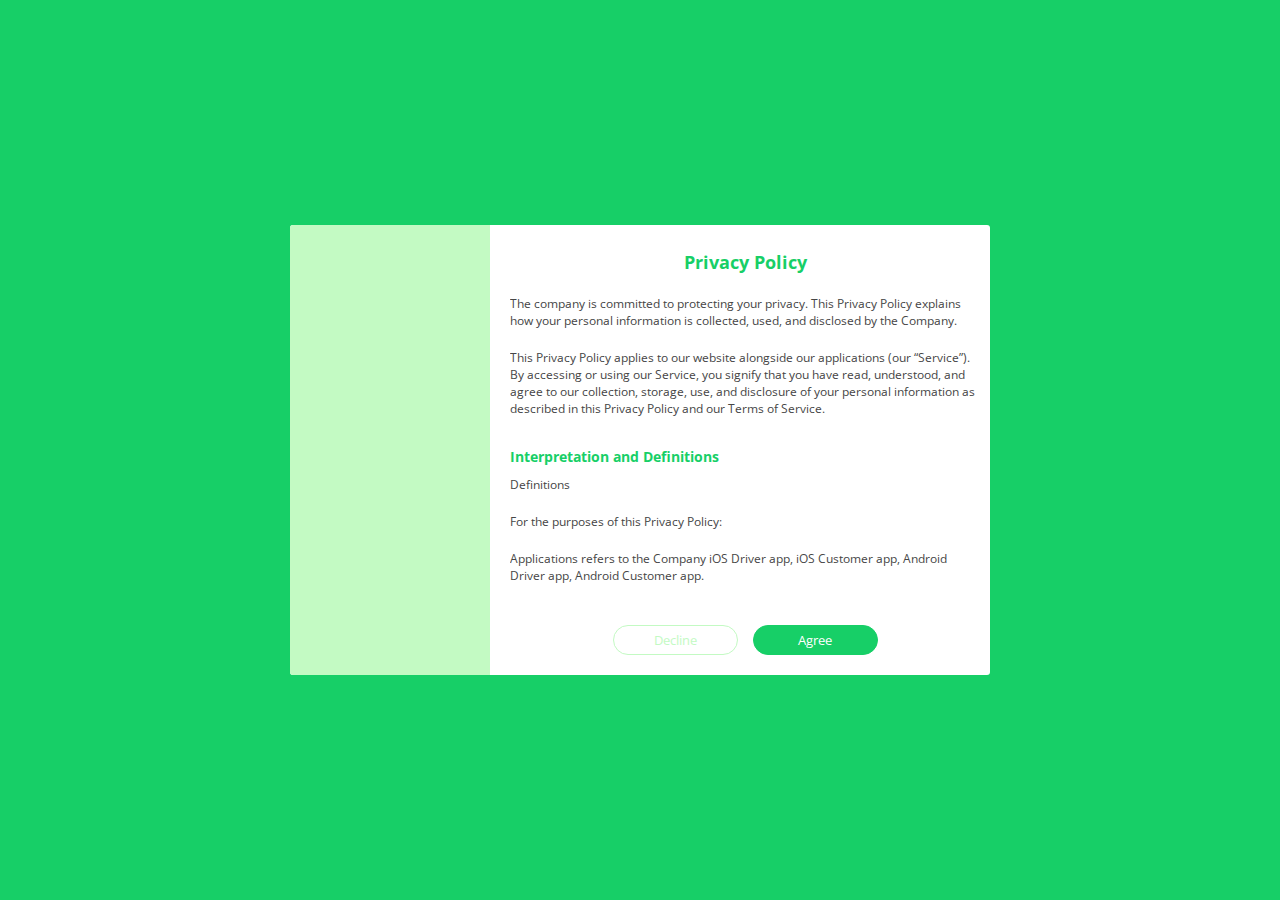
<file: Terms-and-Condition-Section-Tabs-In-HTML-CSS-and-Javascript-main/index.html>
<!DOCTYPE html>
<html>

<head>
    <title>Terms and Condition Section Tabs In HTML CSS and Javascript</title>
    <link rel="stylesheet" type="text/css" href="styles.css">
</head>

<body>

    <div class="wrapper flex_align_justify">
        <div class="tc_wrap">
            <div class="tabs_list">
            </div>
            <div class="tabs_content">
                <div class="tab_head">
                    <h2>Privacy Policy</h2>
                </div>
                <div class="tab_body">
                    <div class="tab_item tab_item_1">
                        <p>The company is committed to protecting your privacy. This Privacy Policy explains how your personal information is collected, used, and disclosed by the Company.</p>
                        <p>This Privacy Policy applies to our website alongside our applications (our “Service”). By accessing or using our Service, you signify that you have read, understood, and agree to our collection, storage, use, and disclosure of
                            your personal information as described in this Privacy Policy and our Terms of Service.</p>
                        <div class="tab_item tab_item_1">
                            <h3>Interpretation and Definitions</h3>
                        </div>
                        <p>Definitions</p>
                        <p>For the purposes of this Privacy Policy:</p>
                        <ul>
                            <li> Applications refers to the Company iOS Driver app, iOS Customer app, Android Driver app, Android Customer app.</li>
                            <br>

                            <li>Account means a unique account created for you to access our Service or parts of our Service.</li>
                            <br>
                            <li>Company (referred to as either “the Company”, “We”, “Us” or “Our” in this Agreement) refers to the Company.</li>
                            <br>
                            <li>Cookies are small files that are placed on your computer, mobile device or any other device by a website, containing the details of your browsing history on that website among its many uses.</li>
                            <br>
                            <li>Customer refers to a person that signs up to use the Company Service.</li>
                            <br>
                            <li>Device means any device that can access the Service such as a computer, a cell phone or a digital tablet.</li>
                            <br>
                            <li>IP address: Every device connected to the Internet is assigned a number known as an Internet protocol (IP) address. These numbers are usually assigned in geographic blocks. An IP address can often be used to identify the location
                                from which a device is connecting to the Internet.</li>
                            <br>
                            <li>Personal Data is any information that relates to an identified or identifiable individual.
                            </li>
                            <br>
                            <li>Service refers to the Website and Applications.</li>
                            <br>
                            <li>Service Provider means any natural or legal person who processes the data on behalf of the Company. It refers to third-party companies or individuals employed by the Company to facilitate the Service, to provide the Service
                                on behalf of the Company, to perform services related to the Service or to assist the Company in analyzing how the Service is used.</li>
                            <br>
                            <li>Usage Data refers to data collected automatically, either generated by the use of the Service or from the Service infrastructure itself (for example, the duration of a page visit).</li>
                            <br>
                            <li>Website refers to the Company, accessible from adex.com.</li>
                            <br>
                            <li>You means the individual accessing or using the Service, or the company, or other legal entity on behalf of which such individual is accessing or using the Service, as applicable.</li>
                            <br>
                        </ul>
                        <div class="tab_item tab_item_1">
                            <h3>Collecting and Using Your Personal Data</h3>
                        </div>
                        <p>Types of Data Collected</p>
                        <p>Personal Data</p>
                        <p>While using Our Service, we may ask you to provide us with certain personally identifiable information that can be used to contact or identify you. Personally identifiable information may include, but is not limited to:</p>
                        <ul>
                            <li>Email address</li>
                            <li>First name and last name</li>
                            <li>Phone number</li>
                            <li>Address, State, Province, ZIP/Postal code, City</li>
                            <li>Usage Data</li>
                        </ul>
                        <br>
                        <p>Usage Data</p>
                        <p>Usage Data is collected automatically when using the Service.</p>

                        <p>Usage Data may include information such as your Device’s Internet Protocol address (e.g. IP address), browser type, browser version, the pages of our Service that you visit, the time and date of your visit, the time spent on those
                            pages, unique device identifiers and other diagnostic data.</p>

                        <p>When you access the Service by or through a mobile device, we may collect certain information automatically, including, but not limited to, the type of mobile device you use, your mobile device unique ID, the IP address of your
                            mobile device, your mobile operating system, the type of mobile Internet browser you use, unique device identifiers and other diagnostic data.</p>

                        <p>We may also collect information that your browser sends whenever you visit our Service or when you access the Service by or through a mobile device.</p>

                        <p>Tracking Technologies and Cookies</p>
                        <p>We use Cookies and similar tracking technologies to track the activity on our Service and store certain information. Tracking technologies used are beacons, tags, and scripts to collect and track information and to improve and
                            analyze our Service. The technologies we use may include:</p>
                        <ul>
                            <li>Cookies or Browser Cookies. A cookie is a small file placed on your Device. You can instruct your browser to refuse all Cookies or to indicate when a Cookie is being sent. However, if you do not accept Cookies, you may not
                                be able to use some parts of our Service. Unless you have adjusted your browser setting so that it will refuse Cookies, our Service may use Cookies.</li>
                            <br>
                            <li>Web Beacons. Certain sections of our Service and our emails may contain small electronic files known as web beacons (also referred to as clear gifs, pixel tags, and single-pixel gifs) that permit the Company, for example, to
                                count users who have visited those pages or opened an email and for other related website statistics (for example, recording the popularity of a certain section and verifying system and server integrity).</li>
                            <br>
                        </ul>
                        <div class="tab_item tab_item_1">
                            <h3>Use of Your Personal Data</h3>
                        </div>
                        <p>The Company may use Personal Data for the following purposes:</p>
                        <ul>
                            <li>To provide and maintain our Service, including to monitor the usage of our Service.</li>
                            <br>
                            <li>To manage Your Account: to manage your registration as a user of the Service. The Personal Data you provide can give you access to different functionalities of the Service that are available to you as a registered user.</li>
                            <br>
                            <li>For the performance of a contract: the compliance and undertaking of the purchase contract for the services you have purchased or of any other contract with us through the Service.</li>
                            <br>
                            <li>To contact you: To contact you by email, telephone calls, SMS, or other equivalent forms of electronic communication, such as a mobile application’s push notifications regarding updates or informative communications related
                                to the functionalities, products or contracted services, including the security updates, when necessary or reasonable for their implementation.</li>
                            <br>
                            <li>To provide you with news, special offers and general information about other goods, services and events which we offer that are similar to those that you have already purchased or enquired about unless you have opted not to
                                receive such information.</li>
                            <br>
                            <li>To manage your requests: To attend and manage your requests to us.</li>
                            <br>
                            <li>For business transfers: We may use your information to evaluate or conduct a merger, divestiture, restructuring, reorganization, dissolution, or other sale or transfer of some or all of our assets, whether as a going concern
                                or as part of bankruptcy, liquidation, or similar proceeding, in which Personal Data held by us about our Service users is among the assets transferred.</li>
                            <br>
                            <li>For other purposes: We may use your information for other purposes, such as data analysis, identifying usage trends, determining the effectiveness of our promotional campaigns and to evaluate and improve our Service, products,
                                services, marketing and your experience.</li>
                        </ul>
                        <br>
                        <div class="tab_item tab_item_1">
                            <h3>Third Party Services</h3>
                        </div>
                        <p>We may share the information that we collect, both personal and non-personal, with third parties such as advertisers, contest sponsors, promotional and marketing partners, and others who provide our content or whose products or
                            services we think may interest you. We may also share it with our current and future affiliated companies and business partners, and if we are involved in a merger, asset sale or other business reorganization, we may also share
                            or transfer your personal and non-personal information to our successors-in-interest.</p>
                        <p>We may engage trusted third party service providers to perform functions and provide services to us, such as hosting and maintaining our servers and the app, database storage and management, e-mail management, storage marketing,
                            credit card processing, customer service and fulfilling orders for products and services you may purchase through the app. We will likely share your personal information, and possibly some non-personal information, with these
                            third parties to enable them to perform these services for us and for you. We may share portions of our log file data, including IP addresses, for analytics purposes with third parties such as web analytics partners, application
                            developers, and ad networks. If your IP address is shared, it may be used to estimate general location and other technographics such as connection speed, whether you have visited the app in a shared location, and type of the
                            device used to visit the app. They may aggregate information about our advertising and what you see on the app and then provide auditing, research and reporting for us and our advertisers. We may also disclose personal and
                            non-personal information about you to government or law enforcement officials or private parties as we, in our sole discretion, believe necessary or appropriate in order to respond to claims, legal process (including subpoenas),
                            to protect our rights and interests or those of a third party, the safety of the public or any person, to prevent or stop any illegal, unethical, or legally actionable activity, or to otherwise comply with applicable court
                            orders, laws, rules and regulations.</p>
                        <div class="tab_item tab_item_1">
                            <h3>Retention of Your Personal Data</h3>
                        </div>
                        <p>The Company will retain your Personal Data only for as long as is necessary for the purposes set out in this Privacy Policy. We will retain and use your Personal Data to the extent necessary to comply with our legal obligations
                            (for example, if we are required to retain your data to comply with applicable laws), resolve disputes, and enforce our legal agreements and policies.</p>

                        <p>The Company will also retain Usage Data for internal analysis purposes. Usage Data is generally retained for a shorter period of time, except when this data is used to strengthen the security or to improve the functionality of
                            Our Service, or we are legally obligated to retain this data for longer time periods.</p>
                        <div class="tab_item tab_item_1">
                            <h3>Deletion of Your Personal Data</h3>
                        </div>
                        <ul>
                            <li>Your personal data may be deleted upon request</li>
                            <br>
                            <li>We respond to the request for deleting and transferring personal data submitted by an e-mail within a month and specify the period of data deletion and transfer.</li>
                            <br>
                        </ul>
                        <div class="tab_item tab_item_1">
                            <h3>Transfer of Your Personal Data</h3>
                        </div>
                        <p>Your information, including Personal Data, is processed at the Company’s operating offices and in any other places where the parties involved in the processing are located. It means that this information may be transferred to —
                            and maintained on — computers located outside of your state, province, country or other governmental jurisdiction where the data protection laws may differ from those from your jurisdiction. Your consent to this Privacy Policy
                            followed by your submission of such information represents your agreement to that transfer.</p>
                        <p>The Company will take all steps reasonably necessary to ensure that your data is treated securely and in accordance with this Privacy Policy and no transfer of your Personal Data will take place to an organization or a country
                            unless there are adequate controls in place including the security of your data and other personal information.</p>
                        <div class="tab_item tab_item_1">
                            <h3>Disclosure of Your Personal Data</h3>
                        </div>
                        <p>Business Transactions</p>
                        <p>If the Company is involved in a merger, acquisition or asset sale, your Personal Data may be transferred. We will provide notice before your Personal Data is transferred and becomes subject to a different Privacy Policy.</p>
                        <div class="tab_item tab_item_1">
                            <h3>Law enforcement</h3>
                        </div>
                        <p>Under certain circumstances, the Company may be required to disclose your Personal Data if required to do so by law or in response to valid requests by public authorities (e.g. a court or a government agency).</p>
                        <div class="tab_item tab_item_1">
                            <h3>Other legal requirements</h3>
                        </div>
                        <p>The Company may disclose your Personal Data in the good faith belief that such action is necessary to:</p>
                        <ul>
                            <li>Cookies or Browser Cookies. A cookie is a small file placed on your Device. You can instruct your browser to refuse all Cookies or to indicate when a Cookie is being sent. However, if you do not accept Cookies, you may not
                                be able to use some parts of our Service. Unless you have adjusted your browser setting so that it will refuse Cookies, our Service may use Cookies.</li>
                            <br>
                            <li>Web Beacons. Certain sections of our Service and our emails may contain small electronic files known as web beacons (also referred to as clear gifs, pixel tags, and single-pixel gifs) that permit the Company, for example, to
                                count users who have visited those pages or opened an email and for other related website statistics (for example, recording the popularity of a certain section and verifying system and server integrity).</li>
                            <br>
                        </ul>
                        <div class="tab_item tab_item_1">
                            <h3>Use of Your Personal Data</h3>
                        </div>
                        <p>The Company may use Personal Data for the following purposes:</p>
                        <ul>
                            <li>Comply with a legal obligation</li>
                            <li>Protect and defend the rights or property of the Company</li>
                            <li>Prevent or investigate possible wrongdoing in connection with the Service</li>
                            <li>Protect the personal safety of Users of the Service or the public</li>
                            <li>Protect against legal liability</li>
                        </ul>
                        <br>
                        <div class="tab_item tab_item_1">
                            <h3>Security of Your Personal Data</h3>
                        </div>
                        <p>The security of your Personal Data is important to us, but remember that no method of transmission over the Internet, or method of electronic storage is 100% secure. While we strive to use commercially acceptable means to protect
                            your Personal Data, we cannot guarantee its absolute security.</p>
                        <div class="tab_item tab_item_1">
                            <h3>Links to Other Websites</h3>
                        </div>
                        <p>Our Service may contain links to other websites that are not operated by us. If you click on a third party link, you will be directed to that third party’s site. We strongly advise you to review the Privacy Policy of every site
                            you visit.</p>
                        <p>We have no control over and assume no responsibility for the content, privacy policies or practices of any third party sites or services.</p>
                        <div class="tab_item tab_item_1">
                            <h3>Changes to this Privacy Policy</h3>
                        </div>
                        <p>We may update Our Privacy Policy from time to time. We will notify you of any changes by posting the new Privacy Policy on this page.</p>
                        <p>We will let you know via email and/or a prominent notice on Our Service, prior to the change becoming effective and update the “Last updated” date at the top of this Privacy Policy.</p>
                        <p>You are advised to review this Privacy Policy periodically for any changes. Changes to this Privacy Policy are effective when they are posted on this page.</p>
                        <div class="tab_item tab_item_1">
                            <h3>Contact Us</h3>
                        </div>
                        <p>If you have any questions about this Privacy Policy, you can contact us:</p>
                        <ul>
                            <li>
                                By visiting this page on our website: adex.com
                            </li>
                        </ul>
                    </div>
                </div>

                <div class="tab_foot flex_align_justify">
                    <button class="decline">
              Decline
            </button>
                    <button class="agree" href="index.html">
              Agree
            </button>
                </div>
            </div>
        </div>
    </div>

    <script type="text/javascript" src="scripts.js"></script>

</body>

</html>
</file>
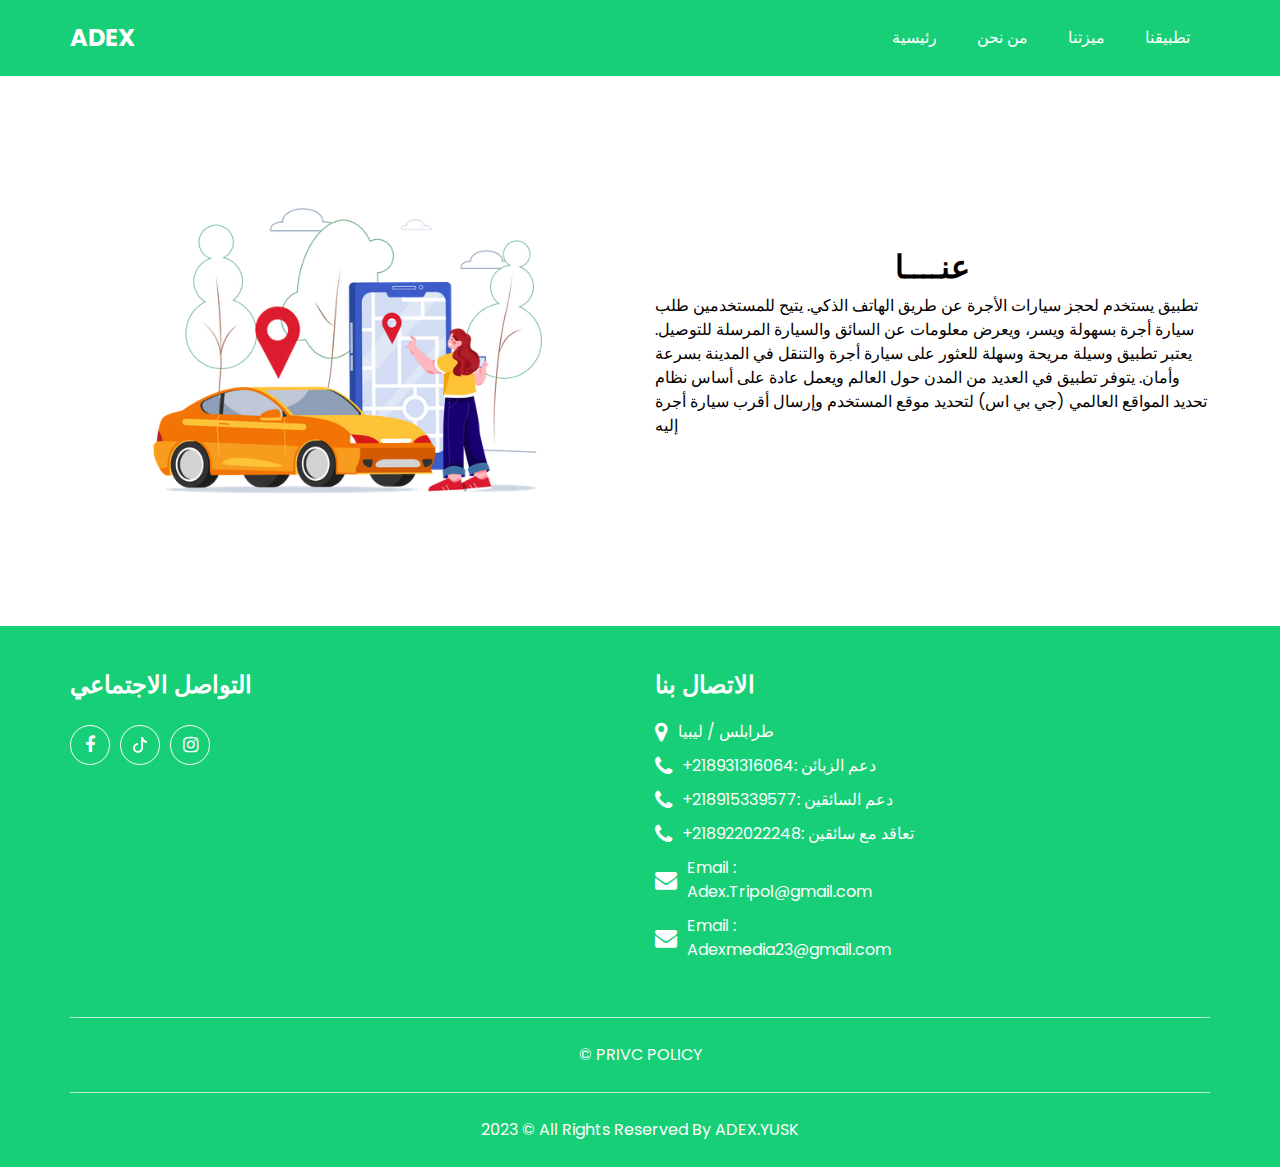
<file: about.html>
<!DOCTYPE html>
<html>

<head>
    <!-- Basic -->
    <meta charset="utf-8" />
    <meta http-equiv="X-UA-Compatible" content="IE=edge" />
    <!-- Mobile Metas -->
    <meta name="viewport" content="width=device-width, initial-scale=1, shrink-to-fit=no" />
    <!-- Site Metas -->
    <meta name="keywords" content="" />
    <meta name="description" content="" />
    <meta name="author" content="" />
    <link rel="shortcut icon" href="images/favicon.png" type="image/x-icon">

    <title>ADEX</title>

    <!-- slider stylesheet -->
    <link rel="stylesheet" type="text/css" href="https://cdnjs.cloudflare.com/ajax/libs/OwlCarousel2/2.1.3/assets/owl.carousel.min.css" />

    <!-- bootstrap core css -->
    <link rel="stylesheet" type="text/css" href="css/bootstrap.css" />
    <!-- font awesome style -->
    <link href="css/font-awesome.min.css" rel="stylesheet" />
    <!-- fonts style -->
    <link href="https://fonts.googleapis.com/css?family=Dosis:500|Poppins:400,600,700&display=swap" rel="stylesheet">
    <!-- Custom styles for this template -->
    <link href="css/style.css" rel="stylesheet" />
    <!-- responsive style -->
    <link href="css/responsive.css" rel="stylesheet" />
</head>

<body class="sub_page">
    <div class="hero_area">
        <!-- header section strats -->
        <header class="header_section ">
            <div class="container">
                <nav class="navbar navbar-expand-lg custom_nav-container">
                    <a class="navbar-brand" href="index.html">
                        <span>
              ADEX
            </span>
                    </a>
                    <button class="navbar-toggler" type="button" data-toggle="collapse" data-target="#navbarSupportedContent" aria-controls="navbarSupportedContent" aria-expanded="false" aria-label="Toggle navigation">
            <span></span>
          </button>
                    <div class="collapse navbar-collapse ml-auto  " id="navbarSupportedContent">
                        <ul class="navbar-nav  ">
                            <li class="nav-item ">
                                <a class="nav-link" href="index.html">رئيسية </a>
                            </li>
                            <li class="nav-item">
                                <a class="nav-link" href="about.html">من نحن </a>
                            </li>
                            <li class="nav-item">
                                <a class="nav-link" href="why.html">ميزتنا</a>
                            </li>
                            <li class="nav-item">
                                <a class="nav-link" href="app.html">تطبيقنا</a>
                            </li>
                        </ul>
                        <div class="user_option ">


                        </div>
                    </div>
                </nav>
            </div>
        </header>
        <!-- end header section -->

    </div>


    <!-- about section -->

    <section class="about_section layout_padding">
        <div class="container">
            <div class="row">
                <div class="col-md-6">
                    <div class="img-box">
                        <img src="images/TX4.png" alt="">
                    </div>
                </div>
                <div class="col-md-6">
                    <div class="detail-box">
                        <div class="heading_container">
                            <h2 style="text-align: center;
                            font-weight: bold

                            ">
                                عنــــا
                            </h2>
                        </div>
                        <p> تطبيق يستخدم لحجز سيارات الأجرة عن طريق الهاتف الذكي. يتيح للمستخدمين طلب سيارة أجرة بسهولة ويسر، ويعرض معلومات عن السائق والسيارة المرسلة للتوصيل. يعتبر تطبيق وسيلة مريحة وسهلة للعثور على سيارة أجرة والتنقل في المدينة بسرعة وأمان.
                            يتوفر تطبيق في العديد من المدن حول العالم ويعمل عادة على أساس نظام تحديد المواقع العالمي (جي بي اس) لتحديد موقع المستخدم وإرسال أقرب سيارة أجرة إليه

                        </p>

                    </div>
                </div>
            </div>
        </div>
    </section>

    <!-- end about section -->


    <!-- info section -->
    <section class="info_section ">

        <div class="container ">
            <div class="info_top ">
                <div class="row ">
                    <div class="col-sm-6 col-md-4 col-lg-3 ">
                        <div class="info_detail ">
                            <a href="index.html ">
                                <h4>
                                    التواصل الاجتماعي
                                </h4>
                            </a>
                            <p>
                            </p>
                            <div class="social_box ">
                                <a href=" https://www.facebook.com/profile.php?id=100079933568037&mibextid=2JQ9oc">
                                    <i class="fa fa-facebook " aria-hidden="true "></i>
                                </a>
                                <a href=" https://www.tiktok.com/@adex7390?_r=1&_d=secCgYIASAHKAESPgo8Dzdtc8zOmVzP0aKauWunCApakCzhoUUcPxaP8sMCkAGNK6s%2BllpMdEXp9OAepDo4x%2FlMtf%2FAP%2BTV0VUOGgA%3D&checksum=1141368ad01319958de206b70039c0612ecceefb64ad746d3428e16e58be4c50&sec_uid=MS4wLjABAAAAjvgw1H2MI7lyHdNRFmHmoNAXvVQYIYl1r4uvUgNxQOAODw3uwIb6Ugwz5WwgDq5x&sec_user_id=MS4wLjABAAAAjvgw1H2MI7lyHdNRFmHmoNAXvVQYIYl1r4uvUgNxQOAODw3uwIb6Ugwz5WwgDq5x&share_app_id=1233&share_author_id=7281716336706536454&share_link_id=0F63A85C-7D69-4B16-BB5E-5CADD2DA0D02&sharer_language=en&social_share_type=5&source=h5_m&timestamp=1697009053&tt_from=more&u_code=ea6871k125dcfm&ug_btm=b8727%2Cb0&user_id=7281716336706536454&utm_campaign=client_share&utm_medium=ios&utm_source=more">
                                    <svg xmlns="http://www.w3.org/2000/svg" width="16" height="16" fill="currentColor" class="bi bi-tiktok" viewBox="0 0 16 16">
                                    <path d="M9 0h1.98c.144.715.54 1.617 1.235 2.512C12.895 3.389 13.797 4 15 4v2c-1.753 0-3.07-.814-4-1.829V11a5 5 0 1 1-5-5v2a3 3 0 1 0 3 3V0Z"/>
                                  </svg> </a>

                                <a href="https://www.instagram.com/adex_libya/">
                                    <i class="fa fa-instagram " aria-hidden="true "></i>
                                </a>
                            </div>
                        </div>
                    </div>
                    <div class="col-sm-6 col-md-4 col-lg-3 mx-auto ">
                        <h4>
                            الاتصال بنا
                        </h4>
                        <p>
                        </p>
                        <div class="contact_nav ">
                            <a href=" ">
                                <i class="fa fa-map-marker " aria-hidden="true "></i>
                                <span>
             طرابلس /  ليبيا 
            </span>
                            </a>
                            <a href=" ">
                                <i class="fa fa-phone " aria-hidden="true "></i>
                                <span>
            +218931316064: دعم الزبائن 
          </span>
                            </a>
                            </a>
                            <a href=" ">
                                <i class="fa fa-phone " aria-hidden="true "></i>
                                <span>
        +218915339577: دعم السائقين
        </span>
                            </a>
                            </a>
                            <a href=" ">
                                <i class="fa fa-phone " aria-hidden="true "></i>
                                <span>
          +218922022248: تعاقد مع سائقين
        </span>
                            </a>
                            <a href=" ">
                                <i class="fa fa-envelope " aria-hidden="true "></i>
                                <span>
              Email : Adex.Tripol@gmail.com

            </span>
                            </a>
                            <a href=" ">
                                <i class="fa fa-envelope " aria-hidden="true "></i>
                                <span>
              Email : Adexmedia23@gmail.com
            </span>
                            </a>
                        </div>
                    </div>

                </div>
            </div>
        </div>
    </section>
    <!-- end info_section -->

    <!-- footer section -->
    <footer class="footer_section ">
        <div class="container ">
            <p>
                &copy; <span id="displayYear "></span>
                <a href="https://drive.google.com/file/d/116UvdLjxiNz_kUAvDOkXlnzUvx1L-Qxw/view?usp=sharing">PRIVC POLICY</a>
            </p>
        </div>
    </footer>
    <!-- footer section -->

    <!-- footer section -->
    <footer class="footer_section ">
        <div class="container ">
            <p>
                2023 &copy; <span id="displayYear "></span> All Rights Reserved By
                <a href="index.html">ADEX.YUSK</a>
            </p>
        </div>
    </footer>
    <!-- footer section -->


    <script src="js/jquery-3.4.1.min.js "></script>
    <script src="js/bootstrap.js "></script>
    <script src="js/custom.js "></script>

</body>

</html>
</file>
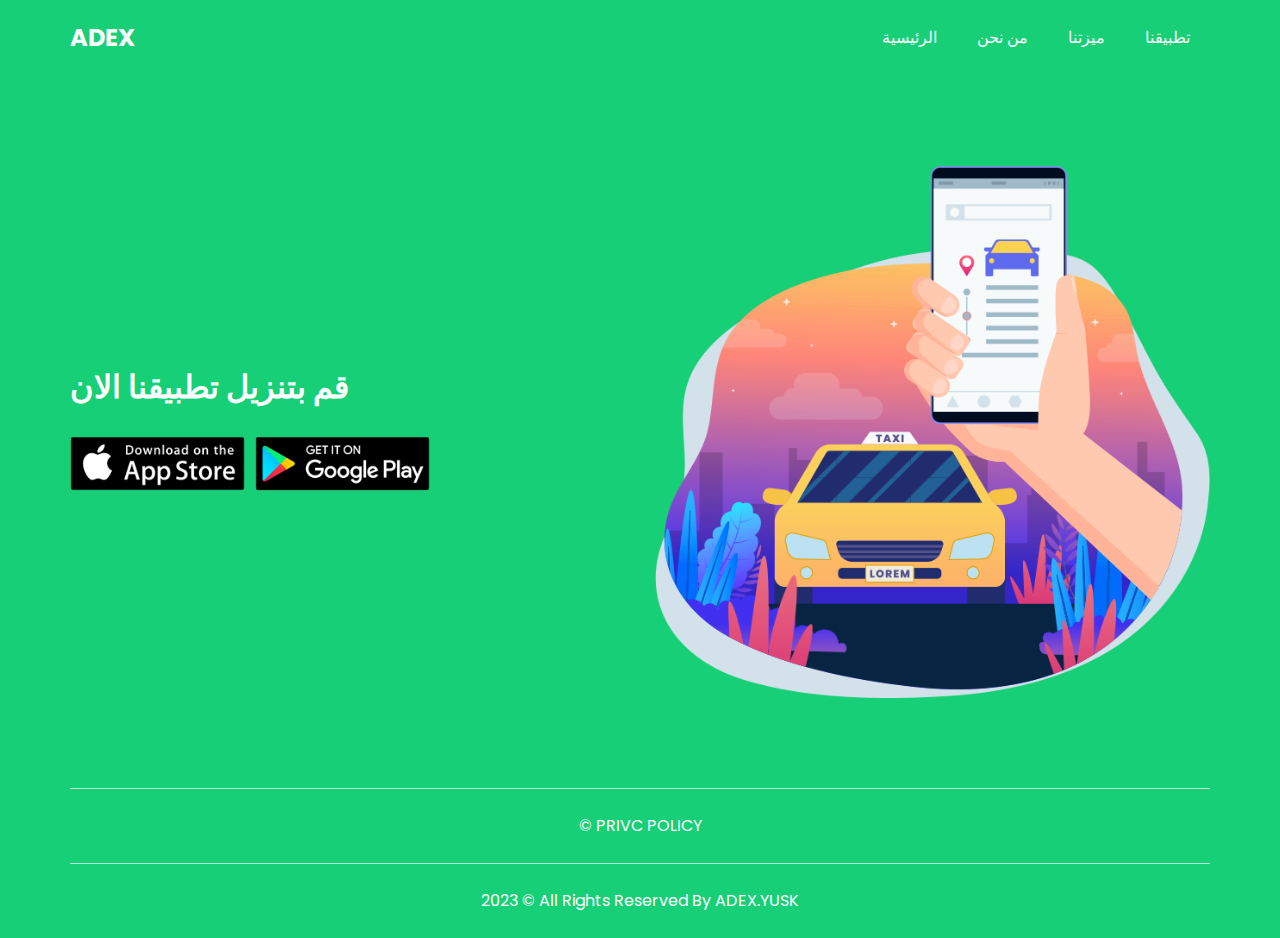
<file: app.html>
<!DOCTYPE html>
<html>

<head>
    <!-- Basic -->
    <meta charset="utf-8" />
    <meta http-equiv="X-UA-Compatible" content="IE=edge" />
    <!-- Mobile Metas -->
    <meta name="viewport" content="width=device-width, initial-scale=1, shrink-to-fit=no" />
    <!-- Site Metas -->
    <meta name="keywords" content="" />
    <meta name="description" content="" />
    <meta name="author" content="" />
    <link rel="shortcut icon" href="images/favicon.png" type="image/x-icon">

    <title>ADEX</title>

    <!-- slider stylesheet -->
    <link rel="stylesheet" type="text/css" href="https://cdnjs.cloudflare.com/ajax/libs/OwlCarousel2/2.1.3/assets/owl.carousel.min.css" />

    <!-- bootstrap core css -->
    <link rel="stylesheet" type="text/css" href="css/bootstrap.css" />
    <!-- font awesome style -->
    <link href="css/font-awesome.min.css" rel="stylesheet" />
    <!-- fonts style -->
    <link href="https://fonts.googleapis.com/css?family=Dosis:500|Poppins:400,600,700&display=swap" rel="stylesheet">
    <!-- Custom styles for this template -->
    <link href="css/style.css" rel="stylesheet" />
    <!-- responsive style -->
    <link href="css/responsive.css" rel="stylesheet" />
</head>

<body class="sub_page">
    <div class="hero_area">
        <!-- header section strats -->
        <header class="header_section ">
            <div class="container">
                <nav class="navbar navbar-expand-lg custom_nav-container">
                    <a class="navbar-brand" href="index.html">
                        <span>
              ADEX
            </span>
                    </a>
                    <button class="navbar-toggler" type="button" data-toggle="collapse" data-target="#navbarSupportedContent" aria-controls="navbarSupportedContent" aria-expanded="false" aria-label="Toggle navigation">
            <span></span>
          </button>
                    <div class="collapse navbar-collapse ml-auto  " id="navbarSupportedContent">
                        <ul class="navbar-nav  ">
                            <li class="nav-item ">
                                <a class="nav-link" href="index.html">الرئيسية </a>
                            </li>
                            <li class="nav-item">
                                <a class="nav-link" href="about.html">من نحن </a>
                            </li>
                            <li class="nav-item">
                                <a class="nav-link" href="why.html">ميزتنا</a>
                            </li>
                            <li class="nav-item">
                                <a class="nav-link" href="app.html">تطبيقنا</a>
                            </li>
                        </ul>
                        <div class="user_option ">


                        </div>
                    </div>
                </nav>
            </div>
        </header>
        <!-- end header section -->

    </div>



    <!-- app section -->

    <section class="app_section layout_padding">
        <div class="container">
            <div class="row">
                <div class="col-md-6">
                    <div class="detail-box">
                        <div class="heading_container">
                            <h2 style="color: 1b1a1a;"> قم بتنزيل تطبيقنا الان</h2>
                        </div>
                        <p>
                        </p>
                        <div class="btn-box">
                            <a href="">
                                <img src="images/app_store.png" alt="">
                            </a>
                            <a href="">
                                <img src="images/google_play.png" alt="">
                            </a>
                        </div>
                    </div>
                </div>
                <div class="col-md-6">
                    <div class="img-box">
                        <img src="images/app-img.png" alt="">
                    </div>
                </div>
            </div>
        </div>
    </section>

    <!-- end about section -->


    <!-- footer section -->
    <footer class="footer_section ">
        <div class="container ">
            <p>
                &copy; <span id="displayYear "></span>
                <a href="https://drive.google.com/file/d/116UvdLjxiNz_kUAvDOkXlnzUvx1L-Qxw/view?usp=sharing ">PRIVC POLICY</a>
            </p>
        </div>
    </footer>
    <!-- footer section -->

    <!-- footer section -->
    <footer class="footer_section ">
        <div class="container ">
            <p>
                2023 &copy; <span id="displayYear "></span> All Rights Reserved By
                <a href="index.html">ADEX.YUSK</a>
            </p>
        </div>
    </footer>
    <!-- footer section -->


    <script src="js/jquery-3.4.1.min.js "></script>
    <script src="js/bootstrap.js "></script>
    <script src="js/custom.js "></script>

</body>

</html>
</file>
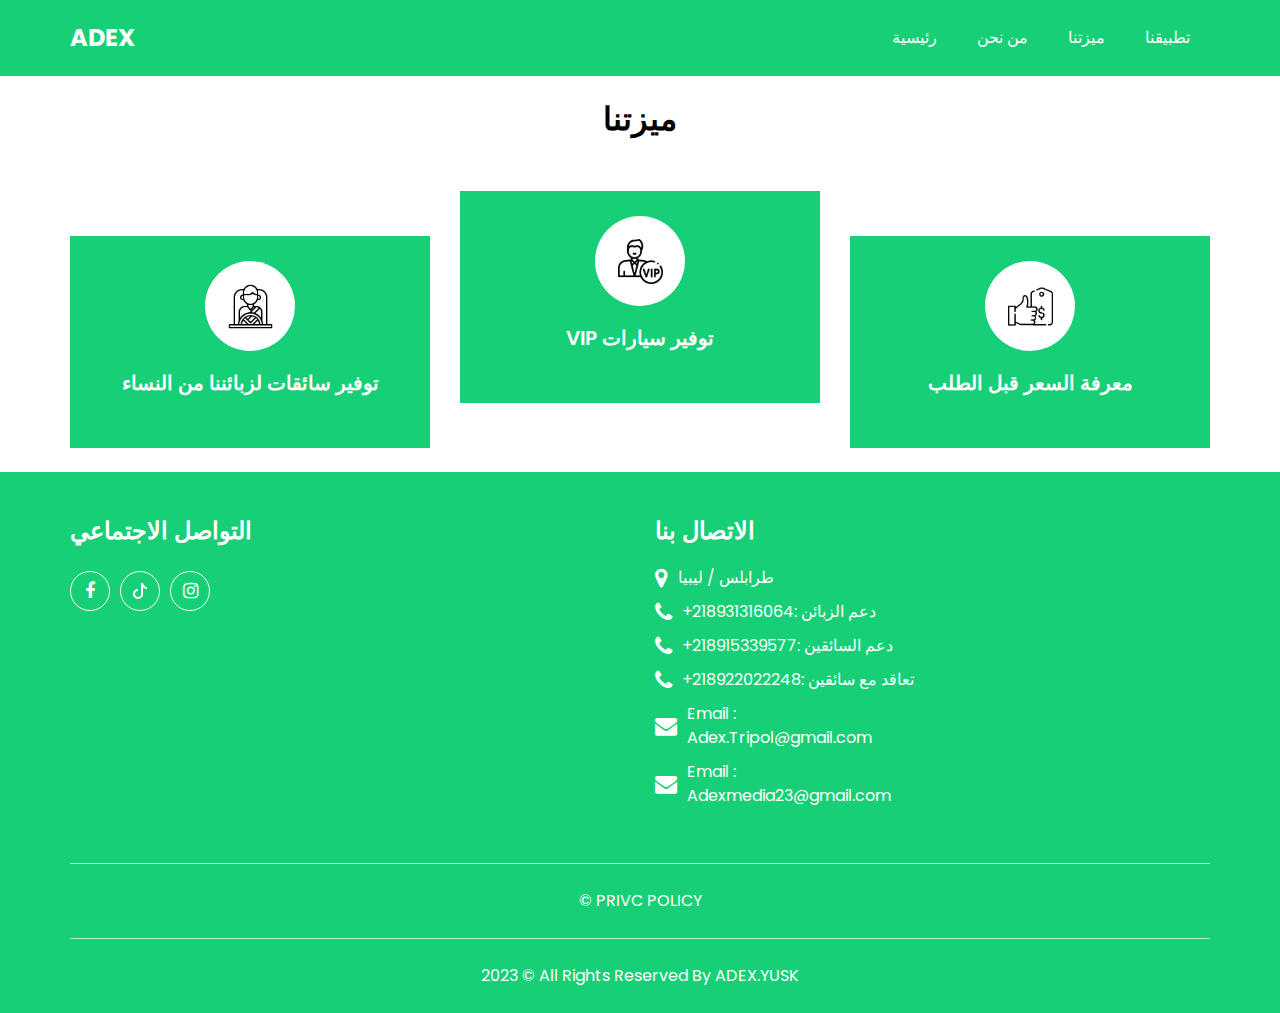
<file: why.html>
<!DOCTYPE html>
<html>

<head>
    <!-- Basic -->
    <meta charset="utf-8" />
    <meta http-equiv="X-UA-Compatible" content="IE=edge" />
    <!-- Mobile Metas -->
    <meta name="viewport" content="width=device-width, initial-scale=1, shrink-to-fit=no" />
    <!-- Site Metas -->
    <meta name="keywords" content="" />
    <meta name="description" content="" />
    <meta name="author" content="" />
    <link rel="shortcut icon" href="images/favicon.png" type="image/x-icon">

    <title>ADEX</title>

    <!-- slider stylesheet -->
    <link rel="stylesheet" type="text/css" href="https://cdnjs.cloudflare.com/ajax/libs/OwlCarousel2/2.1.3/assets/owl.carousel.min.css" />

    <!-- bootstrap core css -->
    <link rel="stylesheet" type="text/css" href="css/bootstrap.css" />
    <!-- font awesome style -->
    <link href="css/font-awesome.min.css" rel="stylesheet" />
    <!-- fonts style -->
    <link href="https://fonts.googleapis.com/css?family=Dosis:500|Poppins:400,600,700&display=swap" rel="stylesheet">
    <!-- Custom styles for this template -->
    <link href="css/style.css" rel="stylesheet" />
    <!-- responsive style -->
    <link href="css/responsive.css" rel="stylesheet" />
</head>

<body class="sub_page">
    <div class="hero_area">
        <!-- header section strats -->
        <header class="header_section ">
            <div class="container">
                <nav class="navbar navbar-expand-lg custom_nav-container">
                    <a class="navbar-brand" href="index.html">
                        <span>
              ADEX
            </span>
                    </a>
                    <button class="navbar-toggler" type="button" data-toggle="collapse" data-target="#navbarSupportedContent" aria-controls="navbarSupportedContent" aria-expanded="false" aria-label="Toggle navigation">
            <span></span>
          </button>
                    <div class="collapse navbar-collapse ml-auto  " id="navbarSupportedContent">
                        <ul class="navbar-nav  ">
                            <li class="nav-item ">
                                <a class="nav-link" href="index.html">رئيسية </a>
                            </li>
                            <li class="nav-item">
                                <a class="nav-link" href="about.html">من نحن </a>
                            </li>
                            <li class="nav-item">
                                <a class="nav-link" href="why.html">ميزتنا</a>
                            </li>
                            <li class="nav-item">
                                <a class="nav-link" href="app.html">تطبيقنا</a>
                            </li>
                        </ul>
                        <div class="user_option ">


                        </div>
                    </div>
                </nav>
            </div>
        </header>
        <!-- end header section -->

    </div>
    <BR>
    <!-- why section -->

    <section class="why_section layout_padding-bottom">
        <div class="container" ">
            <div class="heading_container heading_center ">
                <h2>
                    ميزتنا </h2>
            </div>
            <div class="why_container ">
                <div class="row ">
                    <div class="col-md-4 ">
                        <div class="box b1 ">
                            <div class="img-box ">
                                <img src="images/w2.png " alt=" " class=" " />
                            </div>
                            <div class="detail-box ">
                                <h5>
                                    توفير سائقات لزبائننا من النساء</h5>
                                <p>
                                </p>
                            </div>
                        </div>
                    </div>
                    <div class="col-md-4 ">
                        <div class="box b2 ">
                            <div class="img-box ">
                                <img src="images/VIP.png " alt=" " class=" " />
                            </div>
                            <div class="detail-box ">
                                <h5>
                                    VIP توفير سيارات
                                </h5>
                                <p>
                                </p>
                            </div>
                        </div>
                    </div>
                    <div class="col-md-4 ">
                        <div class="box b3 ">
                            <div class="img-box ">
                                <img src="images/ss.png " alt=" " class=" " />
                            </div>
                            <div class="detail-box ">
                                <h5>
                                    معرفة السعر قبل الطلب
                                </h5>
                                <p>
                                </p>
                            </div>
                        </div>
                    </div>
                </div>
            </div>
        </div>
    </section>
<BR>
    <!-- end why section -->

   <!-- info section -->
   <section class="info_section ">

    <div class="container ">
        <div class="info_top ">
            <div class="row ">
                <div class="col-sm-6 col-md-4 col-lg-3 ">
                    <div class="info_detail ">
                        <a href="index.html ">
                            <h4>
                                التواصل الاجتماعي
                            </h4>
                        </a>
                        <p>
                        </p>
                        <div class="social_box ">
                            <a href=" https://www.facebook.com/profile.php?id=100079933568037&mibextid=2JQ9oc ">
                                <i class="fa fa-facebook " aria-hidden="true "></i>
                            </a>
                            <a href=" https://www.tiktok.com/@adex7390?_r=1&_d=secCgYIASAHKAESPgo8Dzdtc8zOmVzP0aKauWunCApakCzhoUUcPxaP8sMCkAGNK6s%2BllpMdEXp9OAepDo4x%2FlMtf%2FAP%2BTV0VUOGgA%3D&checksum=1141368ad01319958de206b70039c0612ecceefb64ad746d3428e16e58be4c50&sec_uid=MS4wLjABAAAAjvgw1H2MI7lyHdNRFmHmoNAXvVQYIYl1r4uvUgNxQOAODw3uwIb6Ugwz5WwgDq5x&sec_user_id=MS4wLjABAAAAjvgw1H2MI7lyHdNRFmHmoNAXvVQYIYl1r4uvUgNxQOAODw3uwIb6Ugwz5WwgDq5x&share_app_id=1233&share_author_id=7281716336706536454&share_link_id=0F63A85C-7D69-4B16-BB5E-5CADD2DA0D02&sharer_language=en&social_share_type=5&source=h5_m&timestamp=1697009053&tt_from=more&u_code=ea6871k125dcfm&ug_btm=b8727%2Cb0&user_id=7281716336706536454&utm_campaign=client_share&utm_medium=ios&utm_source=more ">
                                <svg xmlns="http://www.w3.org/2000/svg " width="16 " height="16 " fill="currentColor " class="bi bi-tiktok " viewBox="0 0 16 16 ">
                                    <path d="M9 0h1.98c.144.715.54 1.617 1.235 2.512C12.895 3.389 13.797 4 15 4v2c-1.753 0-3.07-.814-4-1.829V11a5 5 0 1 1-5-5v2a3 3 0 1 0 3 3V0Z "/>
                                  </svg> </a>

                            <a href="https://www.instagram.com/adex_libya/ ">
                                <i class="fa fa-instagram " aria-hidden="true "></i>
                            </a>
                        </div>
                    </div>
                </div>
                <div class="col-sm-6 col-md-4 col-lg-3 mx-auto ">
                    <h4>
                        الاتصال بنا
                    </h4>
                    <p>
                    </p>
                    <div class="contact_nav ">
                        <a href=" ">
                            <i class="fa fa-map-marker " aria-hidden="true "></i>
                            <span>
             طرابلس /  ليبيا 
            </span>
                        </a>
                        <a href=" ">
                            <i class="fa fa-phone " aria-hidden="true "></i>
                            <span>
            +218931316064: دعم الزبائن 
          </span>
                        </a>
                        </a>
                        <a href=" ">
                            <i class="fa fa-phone " aria-hidden="true "></i>
                            <span>
        +218915339577: دعم السائقين
        </span>
                        </a>
                        </a>
                        <a href=" ">
                            <i class="fa fa-phone " aria-hidden="true "></i>
                            <span>
          +218922022248: تعاقد مع سائقين
        </span>
                        </a>
                        <a href=" ">
                            <i class="fa fa-envelope " aria-hidden="true "></i>
                            <span>
              Email : Adex.Tripol@gmail.com

            </span>
                        </a>
                        <a href=" ">
                            <i class="fa fa-envelope " aria-hidden="true "></i>
                            <span>
              Email : Adexmedia23@gmail.com
            </span>
                        </a>
                    </div>
                </div>

            </div>
        </div>
    </div>
</section>
<!-- end info_section -->

<!-- footer section -->
<footer class="footer_section ">
    <div class="container ">
        <p>
            &copy; <span id="displayYear "></span>
            <a href="https://drive.google.com/file/d/116UvdLjxiNz_kUAvDOkXlnzUvx1L-Qxw/view?usp=sharing ">PRIVC POLICY</a>
          </p>
    </div>
</footer>
<!-- footer section -->

<!-- footer section -->
<footer class="footer_section ">
    <div class="container ">
        <p>
           2023 &copy; <span id="displayYear "></span> All Rights Reserved By
            <a href="index.html ">ADEX.YUSK</a>
        </p>
    </div>
</footer>
<!-- footer section -->


<script src="js/jquery-3.4.1.min.js "></script>
<script src="js/bootstrap.js "></script>
<script src="js/custom.js "></script>

</body>

</html>
</file>
<file: Terms-and-Condition-Section-Tabs-In-HTML-CSS-and-Javascript-main/styles.css>
@import url("https://fonts.googleapis.com/css2?family=Open+Sans:wght@400;600&display=swap");
:root {
    --primary-clr: #17cf67;
    --white: #fff;
    --text-clr: #464646;
    --tabs-list-bg-clr: rgb(195, 250, 195);
    --btn-hvr: #17cf67;
}

* {
    margin: 0;
    padding: 0;
    box-sizing: border-box;
    list-style: none;
    font-family: "Open Sans", sans-serif;
}

body {
    background: var(--primary-clr);
    font-size: 12px;
    color: var(--text-clr);
}

.flex_align_justify {
    display: flex;
    align-items: center;
    justify-content: center;
}

.wrapper {
    min-height: 100vh;
    padding: 0 20px;
}

.tc_wrap {
    width: 700px;
    max-width: 100%;
    height: 450px;
    background: var(--white);
    display: flex;
    border-radius: 3px;
    overflow: hidden;
}

.tc_wrap .tabs_list {
    width: 200px;
    background: var(--tabs-list-bg-clr);
    height: 100%;
}

.tc_wrap .tabs_content {
    width: calc(100% - 200px);
    padding: 0 10px 0 20px;
    height: 100%;
}

.tc_wrap .tabs_content .tab_head,
.tc_wrap .tabs_content .tab_foot {
    color: var(--primary-clr);
    padding: 25px 0;
    height: 70px;
}

.tc_wrap .tabs_content .tab_head {
    text-align: center;
}

.tc_wrap .tabs_content .tab_body {
    height: calc(100% - 140px);
    overflow: auto;
}

.tc_wrap .tabs_list ul {
    padding: 70px 20px;
    text-align: right;
}

.tc_wrap .tabs_list ul li {
    padding: 10px 0;
    position: relative;
    margin-bottom: 3px;
    cursor: pointer;
    font-weight: bold;
    transition: all 0.5s ease;
}

.tc_wrap .tabs_list ul li:before {
    content: "";
    position: absolute;
    top: 0;
    right: -20px;
    width: 2px;
    height: 100%;
    background: var(--primary-clr);
    opacity: 0;
    transition: all 0.5s ease;
}

.tc_wrap .tabs_list ul li.active,
.tc_wrap .tabs_list ul li:hover {
    color: var(--primary-clr);
}

.tc_wrap .tabs_list ul li.active:before {
    opacity: 1;
}

.tc_wrap .tabs_content .tab_body .tab_item h3 {
    padding-top: 10px;
    margin-bottom: 10px;
    color: var(--primary-clr);
}

.tc_wrap .tabs_content .tab_body .tab_item p {
    margin-bottom: 20px;
}

.tc_wrap .tabs_content .tab_body .tab_item.active {
    display: block !important;
}

.tc_wrap .tabs_content .tab_foot button {
    width: 125px;
    padding: 5px 10px;
    background: transparent;
    border: 1px solid;
    border-radius: 25px;
    cursor: pointer;
    transition: all 0.5s ease;
}

.tc_wrap .tabs_content .tab_foot button.decline {
    margin-right: 15px;
    border-color: var(--tabs-list-bg-clr);
    color: var(--tabs-list-bg-clr);
}

.tc_wrap .tabs_content .tab_foot button.agree {
    background: var(--primary-clr);
    border-color: var(--primary-clr);
    color: var(--white);
}

.tc_wrap .tabs_content .tab_foot button.decline:hover {
    background: var(--tabs-list-bg-clr);
    color: var(--white);
}

.tc_wrap .tabs_content .tab_foot button.agree:hover {
    background: var(--btn-hvr);
    border-color: var(--btn-hvr);
}
</file>
<file: css/style.css>
body {
    font-family: "Poppins", sans-serif;
    color: #040000;
    background-color: #ffffff;
}

.layout_padding {
    padding: 90px 0;
}

.layout_padding2 {
    padding: 45px 0;
}

.layout_padding2-top {
    padding-top: 45px;
}

.layout_padding2-bottom {
    padding-bottom: 45px;
}

.layout_padding-top {
    padding-top: 10px;
}

.layout_padding-bottom {
    padding-bottom: 0px;
}

.heading_container {
    display: -webkit-box;
    display: -ms-flexbox;
    display: flex;
    -webkit-box-orient: vertical;
    -webkit-box-direction: normal;
    -ms-flex-direction: column;
    flex-direction: column;
}

.heading_container h2 {
    position: relative;
    font-weight: bold;
}

.heading_container.heading_center {
    -webkit-box-align: center;
    -ms-flex-align: center;
    align-items: center;
    text-align: center;
}


/*header section*/

.hero_area {
    min-height: 100vh;
    display: -webkit-box;
    display: -ms-flexbox;
    display: flex;
    -webkit-box-orient: vertical;
    -webkit-box-direction: normal;
    -ms-flex-direction: column;
    flex-direction: column;
    background-color: #17cf76;
}

.sub_page .hero_area {
    min-height: auto;
}

.header_section {
    padding: 15px 0;
}

.navbar-nav {
    margin-left: auto;
}

.navbar-nav .nav-item .nav-link {
    padding: 10px 20px;
    text-align: center;
    color: #ffffff;
    position: relative;
    text-transform: uppercase;
}

a,
a:hover,
a:focus {
    text-decoration: none;
}

a:hover,
a:focus {
    color: initial;
}

.btn,
.btn:focus {
    outline: none !important;
    -webkit-box-shadow: none;
    box-shadow: none;
}

.custom_nav-container {
    z-index: 99999;
    padding: 0;
}

.custom_nav-container .navbar-toggler {
    outline: none;
}

.custom_nav-container .navbar-toggler {
    padding: 0;
    width: 37px;
    height: 42px;
    -webkit-transition: all 0.3s;
    transition: all 0.3s;
}

.custom_nav-container .navbar-toggler span {
    display: block;
    width: 35px;
    height: 4px;
    background-color: #ffffff;
    margin: 7px 0;
    -webkit-transition: all 0.3s;
    transition: all 0.3s;
    position: relative;
    border-radius: 5px;
    transition: all 0.3s;
}

.custom_nav-container .navbar-toggler span::before,
.custom_nav-container .navbar-toggler span::after {
    content: "";
    position: absolute;
    left: 0;
    height: 100%;
    width: 100%;
    background-color: #ffffff;
    top: -10px;
    border-radius: 5px;
    -webkit-transition: all 0.3s;
    transition: all 0.3s;
}

.custom_nav-container .navbar-toggler span::after {
    top: 10px;
}

.custom_nav-container .navbar-toggler[aria-expanded="true"] {
    -webkit-transform: rotate(360deg);
    transform: rotate(360deg);
}

.custom_nav-container .navbar-toggler[aria-expanded="true"] span {
    -webkit-transform: rotate(45deg);
    transform: rotate(45deg);
}

.custom_nav-container .navbar-toggler[aria-expanded="true"] span::before,
.custom_nav-container .navbar-toggler[aria-expanded="true"] span::after {
    -webkit-transform: rotate(90deg);
    transform: rotate(90deg);
    top: 0;
}

.navbar-brand span {
    color: #ffffff;
    text-transform: uppercase;
    font-size: 24px;
    margin: 0;
    font-weight: bold;
    text-align: right;
}

.user_option {
    display: -webkit-box;
    display: -ms-flexbox;
    display: flex;
    -webkit-box-align: center;
    -ms-flex-align: center;
    align-items: center;
    text-transform: uppercase;
}

.user_option a {
    background-color: #1b1a1a;
    padding: 7px 30px;
    border-radius: 5px;
    color: #ffffff;
}


/*end header section*/


/* slider section */

.slider_section {
    -webkit-box-flex: 1;
    -ms-flex: 1;
    flex: 1;
    display: -webkit-box;
    display: -ms-flexbox;
    display: flex;
    -webkit-box-align: center;
    -ms-flex-align: center;
    align-items: center;
    padding: 40px 0 180px 0;
    color: #ffffff;
}

.slider_section .box {
    -webkit-box-flex: 1;
    -ms-flex: 1;
    flex: 1;
}

.slider_section .row {
    -webkit-box-align: center;
    -ms-flex-align: center;
    align-items: center;
}

.slider_section div#carouselExampleControls {
    overflow: hidden;
}

.slider_section .detail-box h1 {
    text-transform: uppercase;
    font-weight: bold;
}

.slider_section .detail-box p {
    font-family: "Poppins", sans-serif;
    font-size: 15px;
}

.slider_section .detail-box a {
    display: inline-block;
    padding: 8px 35px;
    background-color: #1b1a1a;
    border: 1px solid #1b1a1a;
    color: #ffffff;
    border-radius: 5px;
    text-transform: uppercase;
    font-size: 15px;
}

.slider_section .detail-box a:hover {
    background-color: transparent;
    color: #ffffff;
}

.slider_section .img-box img {
    width: 100%;
}

.slider_section .carousel-control-prev,
.slider_section .carousel-control-next {
    width: 50px;
    height: 50px;
    background-color: #ffffff;
    opacity: 1;
    top: 50%;
    border-radius: 5px;
    font-size: 28px;
    color: #17cf76;
}

.slider_section .carousel-control-prev:hover,
.slider_section .carousel-control-next:hover {
    opacity: 0.9;
}

.slider_section .carousel-control-prev {
    left: 20px;
}

.slider_section .carousel-control-next {
    right: 20px;
}


/* end slider section */

.book_section .book_form {
    background-color: #ffffff;
    padding: 45px 25px 40px 25px;
    margin: -90px auto 0 auto;
    border-radius: 5px;
    -webkit-box-shadow: 0 0 5px 0 rgba(0, 0, 0, 0.1);
    box-shadow: 0 0 5px 0 rgba(0, 0, 0, 0.1);
}

.book_section .book_form .form-group {
    margin-bottom: 20px;
    position: relative;
}

.book_section .book_form .form-group .select_arrow {
    position: absolute;
    top: 50%;
    right: 15px;
    width: 0;
    height: 0;
    border-left: 7px solid transparent;
    border-right: 7px solid transparent;
    border-top: 7px solid #585858;
    -webkit-transform: translateY(-50%);
    transform: translateY(-50%);
    z-index: 9;
}

.book_section .book_form .input-group-text {
    background-color: #17cf76;
    width: 50px;
    display: -webkit-box;
    display: -ms-flexbox;
    display: flex;
    color: #ffffff;
    -webkit-box-pack: center;
    -ms-flex-pack: center;
    justify-content: center;
    -webkit-box-align: center;
    -ms-flex-align: center;
    align-items: center;
}

.book_section .book_form .form-control {
    height: 50px;
    outline: none;
    -webkit-box-shadow: none;
    box-shadow: none;
    border: none;
    position: relative;
    background-color: #f2f2f2;
}

.book_section .book_form select.form-control {
    -webkit-appearance: none;
    -moz-appearance: none;
    appearance: none;
}

.book_section .book_form .btn-box {
    display: -webkit-box;
    display: -ms-flexbox;
    display: flex;
    -webkit-box-pack: center;
    -ms-flex-pack: center;
    justify-content: center;
}

.book_section .book_form .btn-box button {
    display: inline-block;
    padding: 8px 65px;
    background-color: #ff7070;
    border: 1px solid #1b1a1a;
    color: #ffffff;
    border-radius: 0;
    margin-top: 15px;
}

.book_section .book_form .btn-box button:hover {
    background-color: transparent;
    color: #ff7070;
}

.about_section .row {
    -webkit-box-align: center;
    -ms-flex-align: center;
    align-items: center;
}

.about_section .detail-box a {
    display: inline-block;
    padding: 8px 30px;
    background-color: #1b1a1a;
    border: 1px solid #17cf76;
    color: #ffffff;
    border-radius: 5px;
}

.about_section .detail-box a:hover {
    background-color: transparent;
    color: #17cf76;
}

.about_section .img-box img {
    width: 100%;
}

.why_section .box {
    display: -webkit-box;
    display: -ms-flexbox;
    display: flex;
    -webkit-box-orient: vertical;
    -webkit-box-direction: normal;
    -ms-flex-direction: column;
    flex-direction: column;
    -webkit-box-align: center;
    -ms-flex-align: center;
    align-items: center;
    text-align: center;
    margin: 0 auto;
    margin-top: 90px;
    padding: 25px 25px 45px 25px;
    background: #17cf76;
    color: #ffffff;
}

.why_section .box.b2 {
    margin-top: 45px;
}

.why_section .box .img-box {
    min-width: 90px;
    min-height: 90px;
    max-width: 90px;
    margin-bottom: 20px;
    display: -webkit-box;
    display: -ms-flexbox;
    display: flex;
    -webkit-box-pack: center;
    -ms-flex-pack: center;
    justify-content: center;
    -webkit-box-align: center;
    -ms-flex-align: center;
    align-items: center;
    border-radius: 100%;
    background-color: #ffffff;
}

.why_section .box .img-box img {
    width: 45px;
    -webkit-transition: all 1s;
    transition: all 1s;
}

.why_section .box .detail-box h5 {
    font-weight: 600;
}

.why_section .box .detail-box p {
    margin: 0;
}

.app_section {
    background-color: #17cf76;
}

.app_section .row {
    -webkit-box-align: center;
    -ms-flex-align: center;
    align-items: center;
}

.app_section .detail-box {
    color: #ffffff;
}

.app_section .detail-box .heading_container h2 {
    color: #ffffff;
}

.app_section .detail-box .btn-box {
    display: -webkit-box;
    display: -ms-flexbox;
    display: flex;
    -ms-flex-wrap: wrap;
    flex-wrap: wrap;
    margin: 0 -5px;
}

.app_section .detail-box a {
    width: 175px;
    margin: 5px;
}

.app_section .detail-box a img {
    width: 100%;
    border-radius: 5px;
}

.app_section .img-box img {
    width: 100%;
}

.client_section .heading_container {
    margin-bottom: 35px;
}

.client_section .carousel-indicators {
    position: unset;
    -webkit-box-align: center;
    -ms-flex-align: center;
    align-items: center;
    height: 100px;
}

.client_section .carousel-indicators li {
    text-indent: unset;
    width: 60px;
    height: 60px;
    -webkit-transition: all 0.3s;
    transition: all 0.3s;
    margin: 0 5px;
}

.client_section .carousel-indicators li img {
    width: 100%;
    border-radius: 100%;
}

.client_section .carousel-indicators li.active {
    width: 90px;
    height: 90px;
}

.client_section .detail-box {
    text-align: center;
}

.client_section .detail-box h5 {
    font-weight: 600;
}

.client_section .detail-box p {
    position: relative;
}

.client_section .detail-box p i {
    position: absolute;
    font-size: 48px;
    z-index: -1;
    color: #eef1f5;
}

.client_section .detail-box p i.fa-quote-left {
    top: -10px;
    left: 0;
}

.client_section .detail-box p i.fa-quote-right {
    bottom: 0;
    right: 0;
}

.blog_section .heading_container {
    -webkit-box-align: center;
    -ms-flex-align: center;
    align-items: center;
}

.blog_section .heading_container h2::before {
    left: 50%;
    -webkit-transform: translateX(-50%);
    transform: translateX(-50%);
}

.blog_section .box {
    margin-top: 45px;
    -webkit-box-shadow: 0 0 2px 0 rgba(0, 0, 0, 0.4);
    box-shadow: 0 0 2px 0 rgba(0, 0, 0, 0.4);
    padding: 25px;
}

.blog_section .box .img-box {
    position: relative;
}

.blog_section .box .img-box img {
    width: 100%;
}

.blog_section .box .detail-box {
    margin-top: 15px;
}

.blog_section .box .detail-box .blog_date {
    color: #17cf76;
    font-weight: 600;
}

.blog_section .box .detail-box h5 {
    font-weight: bold;
}

.blog_section .box .detail-box p {
    font-size: 15px;
}

.blog_section .box .detail-box a {
    display: inline-block;
    padding: 7px 30px;
    background-color: #ff7070;
    border: 1px solid #ff7070;
    color: #ffffff;
    border-radius: 0;
}

.blog_section .box .detail-box a:hover {
    background-color: transparent;
    color: #ff7070;
}

.info_section {
    background-color: #17cf76;
    color: #ffffff;
    padding-top: 45px;
    padding-bottom: 10px;
}

.info_section .row>div {
    margin-bottom: 35px;
}

.info_section .contact_nav {
    display: -webkit-box;
    display: -ms-flexbox;
    display: flex;
    -webkit-box-orient: vertical;
    -webkit-box-direction: normal;
    -ms-flex-direction: column;
    flex-direction: column;
    -webkit-box-align: start;
    -ms-flex-align: start;
    align-items: flex-start;
}

.info_section .contact_nav a {
    -webkit-box-flex: 1;
    -ms-flex: 1;
    flex: 1;
    margin: 0;
    display: -webkit-box;
    display: -ms-flexbox;
    display: flex;
    -webkit-box-align: center;
    -ms-flex-align: center;
    align-items: center;
    color: #ffffff;
    margin-bottom: 10px;
}

.info_section .contact_nav a i {
    font-size: 22px;
    margin-right: 10px;
}

.info_section .contact_nav a:hover {
    color: #ff7070;
}

.info_section h4 {
    text-transform: uppercase;
    position: relative;
    margin-bottom: 20px;
    color: #ffffff;
    font-weight: 600;
}

.info_section .social_box {
    width: 100%;
    display: -webkit-box;
    display: -ms-flexbox;
    display: flex;
    margin-top: 25px;
}

.info_section .social_box a {
    display: -webkit-box;
    display: -ms-flexbox;
    display: flex;
    -webkit-box-pack: center;
    -ms-flex-pack: center;
    justify-content: center;
    -webkit-box-align: center;
    -ms-flex-align: center;
    align-items: center;
    border-radius: 100%;
    width: 40px;
    height: 40px;
    border: 1px solid #ffffff;
    color: #ffffff;
    font-size: 18px;
    margin-right: 10px;
}

.info_section .social_box a:hover {
    color: #ff7070;
    border-color: #ff7070;
}

.info_section .info_form input {
    width: 100%;
    border: none;
    height: 45px;
    margin-bottom: 15px;
    padding-left: 25px;
    background-color: #eaeaea;
    outline: none;
    color: #101010;
}

.info_section .info_form button {
    display: inline-block;
    padding: 10px 45px;
    background-color: #ff7070;
    border: 1px solid #ff7070;
    color: #ffffff;
    border-radius: 0px;
}

.info_section .info_form button:hover {
    background-color: transparent;
    color: #ff7070;
}


/* footer section*/

.footer_section {
    position: relative;
    text-align: center;
    background-color: #17cf76;
}

.footer_section p {
    color: #fefefe;
    padding: 25px 0;
    margin: 0;
    border-top: 1px solid rgba(255, 255, 255, 0.7);
}

.footer_section p a {
    color: inherit;
    white-space: normal;
}


/*# sourceMappingURL=style.css.map */
</file>
<file: css/responsive.css>
@media (max-width: 1400px) {}

@media (max-width: 1120px) {

    .slider_section .carousel-control-prev,
    .slider_section .carousel-control-next {
        position: unset;
        margin-right: 10px;
    }

    .slider_section .carousel-btn-box {
        display: flex;
        margin-top: 45px
    }
}

@media (max-width: 991px) {
    .hero_area {
        min-height: auto;
    }

    .user_option {
        justify-content: center;
    }
}

@media (max-width: 768px) {
    .slider_section {
        padding: 40px 0 145px 0;
    }

    .slider_section .img-box {
        margin-top: 30px;
    }


    .about_section .detail-box,
    .why_section .box,
    .app_section .img-box {
        margin-top: 45px;
    }
}

@media (max-width: 576px) {}


@media (max-width: 480px) {}

@media (max-width: 400px) {}

@media (max-width: 360px) {}

@media (min-width: 1200px) {
    .container {
        max-width: 1170px;
    }

}
</file>
